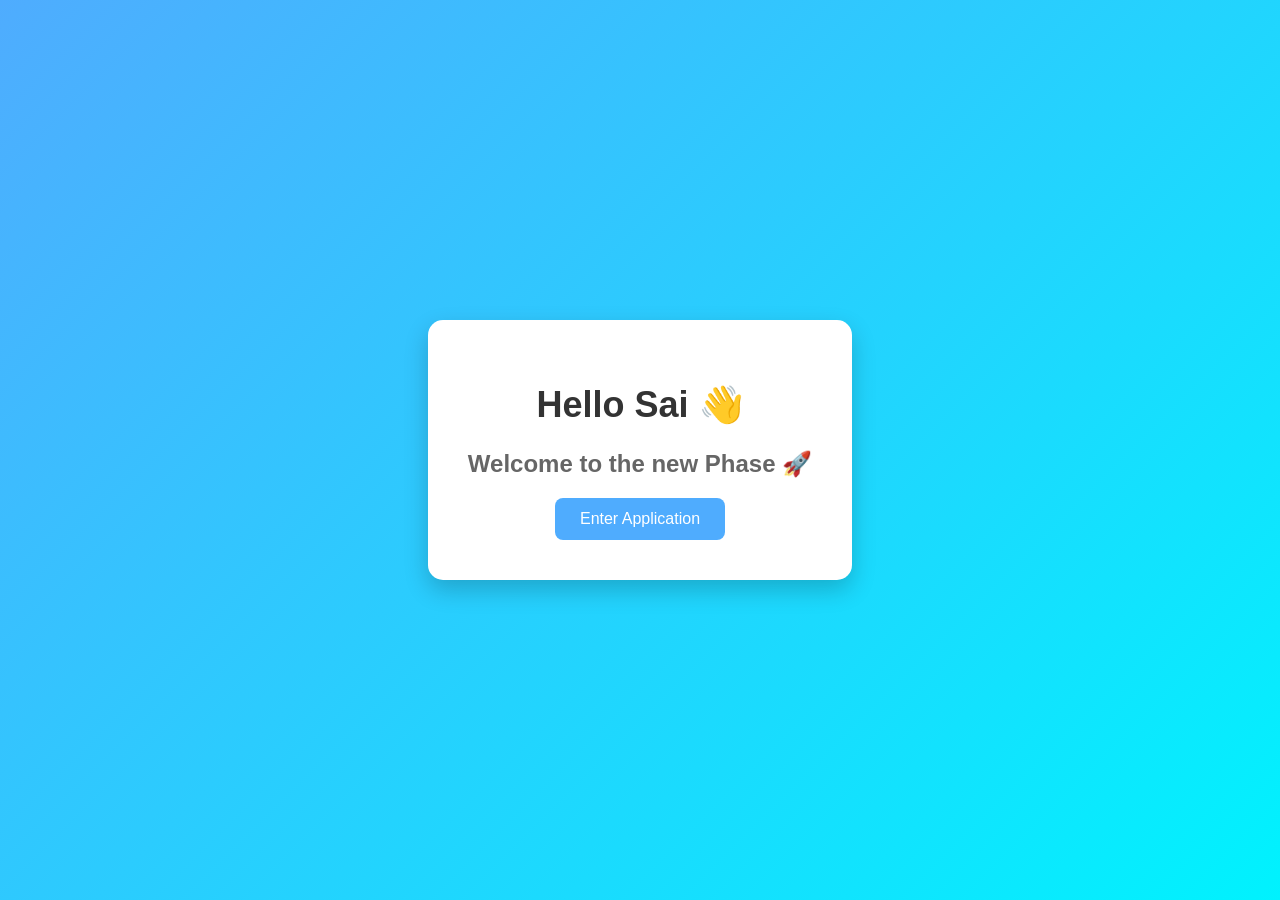
<file: src/main/webapp/Index.html>
<!DOCTYPE html>
<html>
<head>
    <title>Welcome</title>
    <link rel="stylesheet" href="css/style.css">
</head>
<body>
    <div class="container">
        <h1>Hello Sai 👋</h1>
        <h2>Welcome to the new Phase 🚀</h2>

        <a href="hello">
            <button>Enter Application</button>
        </a>
    </div>
</body>
</html>
</file>
<file: src/main/webapp/css/style.css>
body {
    margin: 0;
    font-family: Arial, sans-serif;
    background: linear-gradient(135deg, #4facfe, #00f2fe);
    height: 100vh;
    display: flex;
    justify-content: center;
    align-items: center;
}

.container {
    text-align: center;
    background: white;
    padding: 40px;
    border-radius: 15px;
    box-shadow: 0 10px 25px rgba(0,0,0,0.2);
}

h1 {
    color: #333;
    font-size: 36px;
}

h2 {
    color: #666;
    margin-bottom: 20px;
}

button {
    padding: 12px 25px;
    border: none;
    background: #4facfe;
    color: white;
    font-size: 16px;
    border-radius: 8px;
    cursor: pointer;
}

button:hover {
    background: #007bff;
}
</file>
